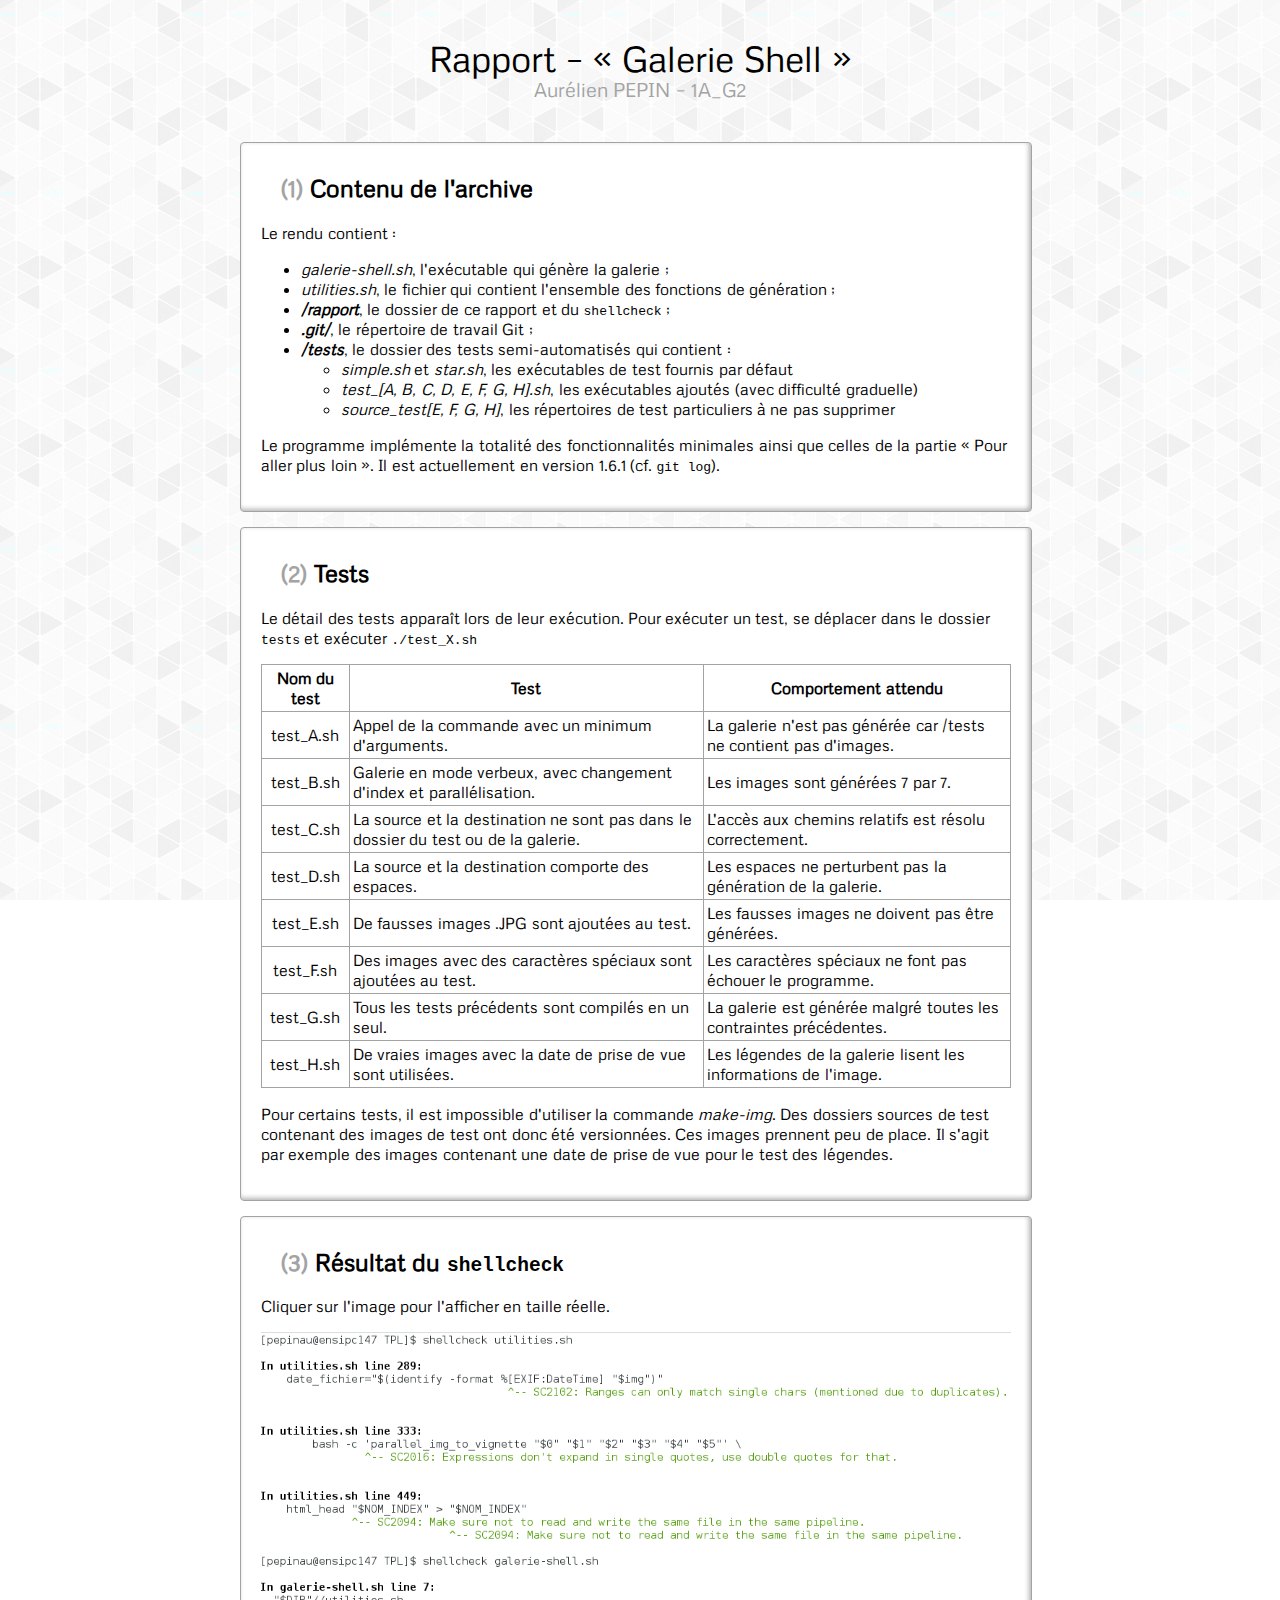
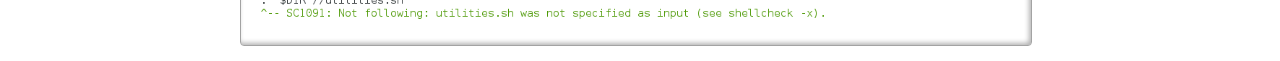
<file: rapport/index.html>
<!DOCTYPE html>
<html>
	<head>
		<meta charset="utf-8" />
		<link rel="stylesheet" type="text/css" href="style_carnet.css" />
		<title>Rapport – Galerie d'images</title>
	</head>
	<body>
		<div id="globalcontenu">
			<p id="globalcontenu_titre">Rapport – « Galerie Shell »</p>
			<p id="globalcontenu_chapo">Aurélien PEPIN – 1A_G2</p>
			<div id="articles">
				<section>
					<h2><span class="numero">(1)</span> Contenu de l'archive</h2>
					<p>
						Le rendu contient :
					</p>
					<ul>
						<li><span class="relatif">galerie-shell.sh</span>, l'exécutable qui génère la galerie ;</li>
						<li><span class="relatif">utilities.sh</span>, le fichier qui contient l'ensemble des fonctions de génération ;</li>
						<li><span class="relatif important">/rapport</span>, le dossier de ce rapport et du <code>shellcheck</code> ;</li>
						<li><span class="relatif important">.git/</span>, le répertoire de travail Git ;</li>
						<li>
							<span class="relatif important">/tests</span>, le dossier des tests semi-automatisés qui contient :
							<ul>
								<li><span class="relatif">simple.sh</span> et <span class="relatif">star.sh</span>, les exécutables de test fournis par défaut</li>
								<li><span class="relatif">test_[A, B, C, D, E, F, G, H].sh</span>, les exécutables ajoutés (avec difficulté graduelle)</li>
								<li><span class="relatif">source_test[E, F, G, H]</span>, les répertoires de test particuliers à ne pas supprimer</li>
							</ul>
						</li>
					</ul>

					<p>
						Le programme implémente la totalité des fonctionnalités minimales ainsi que celles de la partie « Pour aller plus loin ».
						Il est actuellement en version 1.6.1 (cf. <code>git log</code>).
					</p>
				</section>
				<section>
					<h2><span class="numero">(2)</span> Tests</h2>
					<p>
						Le détail des tests apparaît lors de leur exécution. Pour exécuter un test, se déplacer
						dans le dossier <code>tests</code> et exécuter <code>./test_X.sh</code>
					</p>
					<table>
						<tr>
							<th>Nom du test</th>
							<th>Test</th>
							<th>Comportement attendu</th>
						</tr>
						<tr>
							<td>test_A.sh</td>
							<td>Appel de la commande avec un minimum d'arguments.</td>
							<td>La galerie n'est pas générée car /tests ne contient pas d'images.</td>
						</tr>
						<tr>
							<td>test_B.sh</td>
							<td>Galerie en mode verbeux, avec changement d'index et parallélisation.</td>
							<td>Les images sont générées 7 par 7.</td>
						</tr>
						<tr>
							<td>test_C.sh</td>
							<td>La source et la destination ne sont pas dans le dossier du test ou de la galerie.</td>
							<td>L'accès aux chemins relatifs est résolu correctement.</td>
						</tr>
						<tr>
							<td>test_D.sh</td>
							<td>La source et la destination comporte des espaces.</td>
							<td>Les espaces ne perturbent pas la génération de la galerie.</td>
						</tr>
						<tr>
							<td>test_E.sh</td>
							<td>De fausses images .JPG sont ajoutées au test.</td>
							<td>Les fausses images ne doivent pas être générées.</td>
						</tr>
						<tr>
							<td>test_F.sh</td>
							<td>Des images avec des caractères spéciaux sont ajoutées au test.</td>
							<td>Les caractères spéciaux ne font pas échouer le programme.</td>
						</tr>
						<tr>
							<td>test_G.sh</td>
							<td>Tous les tests précédents sont compilés en un seul.</td>
							<td>La galerie est générée malgré toutes les contraintes précédentes.</td>
						</tr>
						<tr>
							<td>test_H.sh</td>
							<td>De vraies images avec la date de prise de vue sont utilisées.</td>
							<td>Les légendes de la galerie lisent les informations de l'image.</td>
						</tr>
					</table>
					<p>
						Pour certains tests, il est impossible d'utiliser la commande <span class="relatif">make-img</span>.
						Des dossiers sources de test contenant des images de test ont donc été versionnées. Ces images prennent peu de place.
						Il s'agit par exemple des images contenant une date de prise de vue pour le test des légendes.
					</p>
				</section>
				<section>
					<h2><span class="numero">(3)</span> Résultat du <code>shellcheck</code></h2>
					<p>Cliquer sur l'image pour l'afficher en taille réelle.</p>
					<a href="shellcheck_content.png" target="_blank">
						<img src="shellcheck_content.png" alt="Résultat du shellcheck" title="Résultat du shellcheck">
					</a>
				</section>
			</div>
		</div>
	</body>
</html>
</file>
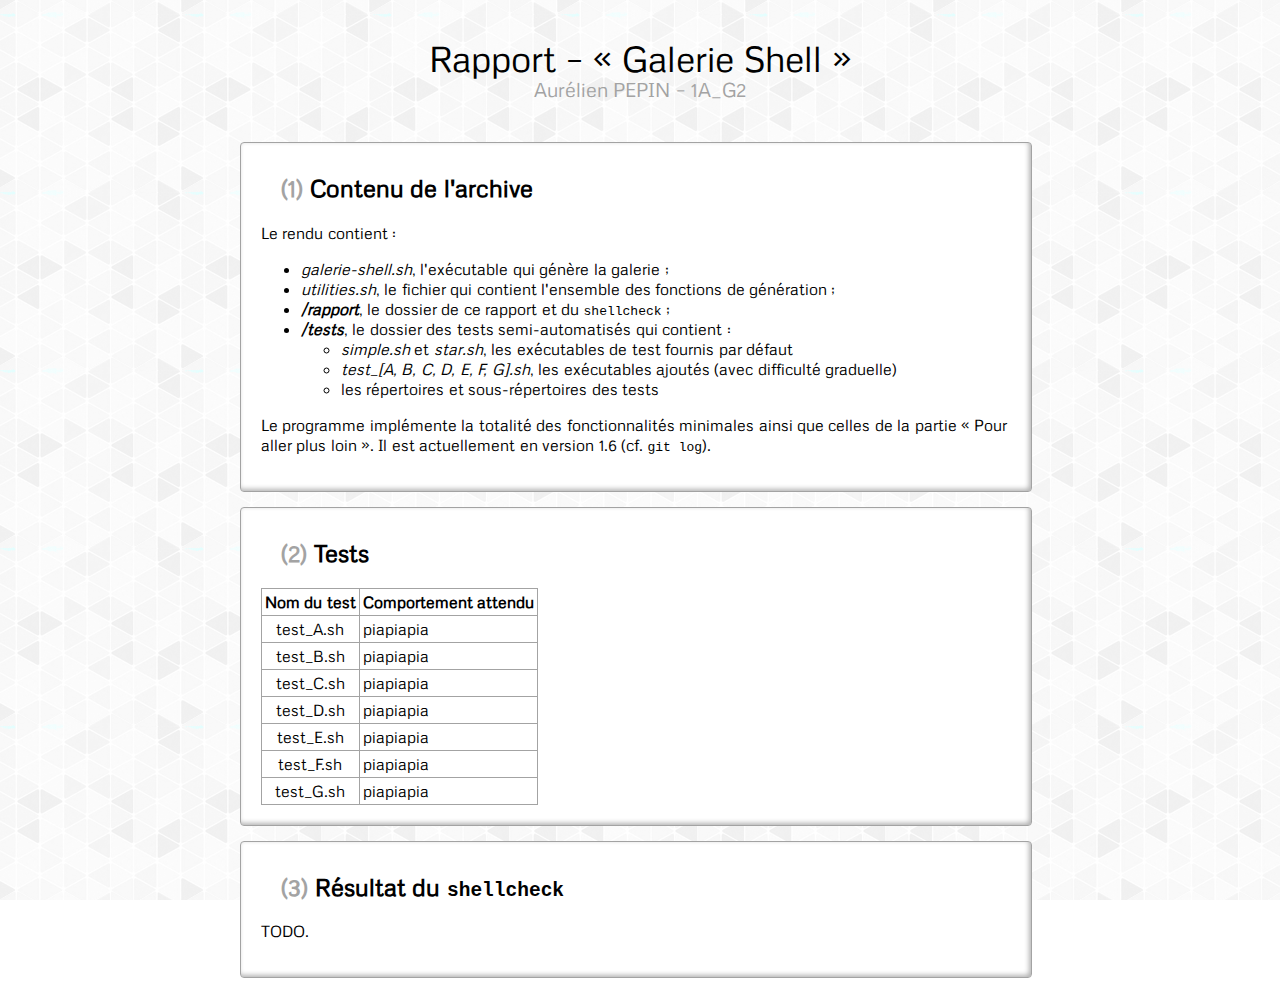
<file: rapport/carnet.html>
<!DOCTYPE html>
<html>
	<head>
		<meta charset="utf-8" />
		<link rel="stylesheet" type="text/css" href="style_carnet.css" />
		<title>Rapport – Galerie d'images</title>
	</head>
	<body>
		<div id="globalcontenu">
			<p id="globalcontenu_titre">Rapport – « Galerie Shell »</p>
			<p id="globalcontenu_chapo">Aurélien PEPIN – 1A_G2</p>
			<div id="articles">
				<section>
					<h2><span class="numero">(1)</span> Contenu de l'archive</h2>
					<p>
						Le rendu contient :
					</p>
					<ul>
						<li><span class="relatif">galerie-shell.sh</span>, l'exécutable qui génère la galerie ;</li>
						<li><span class="relatif">utilities.sh</span>, le fichier qui contient l'ensemble des fonctions de génération ;</li>
						<li><span class="relatif important">/rapport</span>, le dossier de ce rapport et du <code>shellcheck</code> ;</li>
						<li>
							<span class="relatif important">/tests</span>, le dossier des tests semi-automatisés qui contient :
							<ul>
								<li><span class="relatif">simple.sh</span> et <span class="relatif">star.sh</span>, les exécutables de test fournis par défaut</li>
								<li><span class="relatif">test_[A, B, C, D, E, F, G].sh</span>, les exécutables ajoutés (avec difficulté graduelle)</li>
								<li>les répertoires et sous-répertoires des tests</li>
							</ul>
						</li>
					</ul>
					
					<p>
						Le programme implémente la totalité des fonctionnalités minimales ainsi que celles de la partie « Pour aller plus loin ».
						Il est actuellement en version 1.6 (cf. <code>git log</code>).
					</p>
				</section>
				<section>
					<h2><span class="numero">(2)</span> Tests</h2>
					<table>
						<tr>
							<th>Nom du test</th>
							<th>Comportement attendu</th>
						</tr>
						<tr>
							<td>test_A.sh</td>
							<td>piapiapia</td>
						</tr>
						<tr>
							<td>test_B.sh</td>
							<td>piapiapia</td>
						</tr>
						<tr>
							<td>test_C.sh</td>
							<td>piapiapia</td>
						</tr>
						<tr>
							<td>test_D.sh</td>
							<td>piapiapia</td>
						</tr>
						<tr>
							<td>test_E.sh</td>
							<td>piapiapia</td>
						</tr>
						<tr>
							<td>test_F.sh</td>
							<td>piapiapia</td>
						</tr>
						<tr>
							<td>test_G.sh</td>
							<td>piapiapia</td>
						</tr>
					</table>
				</section>
				<section>
					<h2><span class="numero">(3)</span> Résultat du <code>shellcheck</code></h2>
					<p>
						TODO.
					</p>
				</section>
			</div>
		</div>
	</body>
</html>
</file>
<file: rapport/style_carnet.css>
body {
	background: url('background.png');
	background-attachment: fixed;
	font-family: 'Metrophobic', Arial;
	margin: 0;
	overflow-x: hidden;
}

@font-face {
	font-family: "Metrophobic";
	src : url('Metrophobic.ttf') format('truetype'),
		  url('Metrophobic.eot');
}

#globalcontenu {
	width: 800px;
	margin: auto;
}

#globalcontenu_titre {
	font-size: 36px;
	text-align: center;
}

#globalcontenu_chapo {
	color: #A3A3A3;
	text-align: center;
	font-size: 20px;
	margin: 0;
	position: relative;
	bottom: 40px;
}

#articles {
	width: 800px;
	overflow: auto;
}

#articles section {
	width: 750px;
	height: auto;
	padding: 20px;
	padding-top: 10px;
	background-color: white;
	border-radius: 4px;
	border: 1px solid #A3A3A3;
	box-shadow: -2px -2px 5px #B3B3B3 inset;
	margin-bottom: 15px;
}

#articles section h2 {
	text-indent: 20px;
}

.numero {
	color: #A3A3A3;
}

.relatif {
	font-style: italic;
}

.important {
	font-weight: bold;
}

a {
	text-decoration: none;
	font-weight: bold;
}

table {
	border-collapse: collapse;
}

th, td {
	border: 1px solid #A3A3A3;
	padding: 3px;
}

tr th:first-child, tr td:first-child {
	text-align: center;
}

img {
	max-width: 100%;
}
</file>
